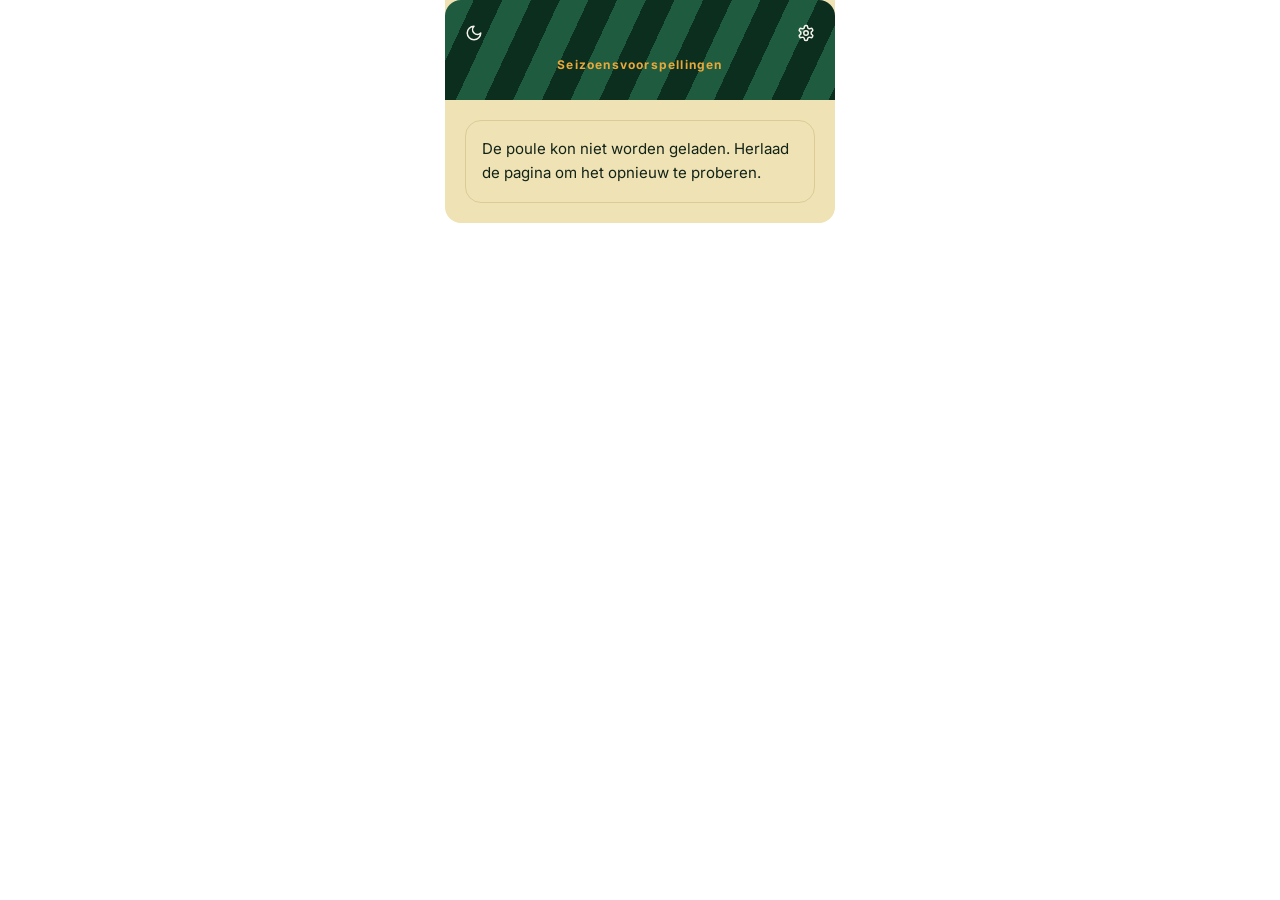
<file: 12/index.html>
<!doctype html>
<html lang="nl">
  <head>
    <meta charset="UTF-8" />
    <meta name="viewport" content="width=device-width, initial-scale=1.0" />
    <script>
      // Punt 15: iPhone en iPad zoomen niet automatisch in bij een typeveld met tekst kleiner dan 16 px.
      // Inzoomen met twee vingers blijft op iOS werken; Android zoomt bij een typeveld niet in en krijgt dit niet.
      if (/iP(hone|ad|od)/.test(navigator.userAgent) || (navigator.platform === "MacIntel" && navigator.maxTouchPoints > 1))
        document.querySelector('meta[name="viewport"]').setAttribute("content", "width=device-width, initial-scale=1.0, maximum-scale=1.0");
    </script>
    <meta name="robots" content="noindex" />
    <link rel="icon" href="data:image/svg+xml,<svg xmlns=%22http://www.w3.org/2000/svg%22 viewBox=%220 0 100 100%22><text y=%22.9em%22 font-size=%2290%22>🏆</text></svg>" />
    <title>Seizoensvoorspellingen</title>
    <script type="module" crossorigin src="/12/assets/index-BlDZa0Xg.js"></script>
    <link rel="modulepreload" crossorigin href="/12/assets/jsx-runtime-By92Zj0g.js">
    <link rel="stylesheet" crossorigin href="/12/assets/index-GMhepbBD.css">
  </head>
  <body>
    <div id="root"></div>
  </body>
</html>
</file>
<file: 12/assets/index-GMhepbBD.css>
@font-face{font-family:Inter Variable;font-style:normal;font-display:swap;font-weight:100 900;src:url(/12/assets/inter-cyrillic-ext-wght-normal-BOeWTOD4.woff2)format("woff2-variations");unicode-range:U+460-52F,U+1C80-1C8A,U+20B4,U+2DE0-2DFF,U+A640-A69F,U+FE2E-FE2F}@font-face{font-family:Inter Variable;font-style:normal;font-display:swap;font-weight:100 900;src:url(/12/assets/inter-cyrillic-wght-normal-DqGufNeO.woff2)format("woff2-variations");unicode-range:U+301,U+400-45F,U+490-491,U+4B0-4B1,U+2116}@font-face{font-family:Inter Variable;font-style:normal;font-display:swap;font-weight:100 900;src:url(/12/assets/inter-greek-ext-wght-normal-DlzME5K_.woff2)format("woff2-variations");unicode-range:U+1F??}@font-face{font-family:Inter Variable;font-style:normal;font-display:swap;font-weight:100 900;src:url(/12/assets/inter-greek-wght-normal-CkhJZR-_.woff2)format("woff2-variations");unicode-range:U+370-377,U+37A-37F,U+384-38A,U+38C,U+38E-3A1,U+3A3-3FF}@font-face{font-family:Inter Variable;font-style:normal;font-display:swap;font-weight:100 900;src:url(/12/assets/inter-vietnamese-wght-normal-CBcvBZtf.woff2)format("woff2-variations");unicode-range:U+102-103,U+110-111,U+128-129,U+168-169,U+1A0-1A1,U+1AF-1B0,U+300-301,U+303-304,U+308-309,U+323,U+329,U+1EA0-1EF9,U+20AB}@font-face{font-family:Inter Variable;font-style:normal;font-display:swap;font-weight:100 900;src:url(/12/assets/inter-latin-ext-wght-normal-DO1Apj_S.woff2)format("woff2-variations");unicode-range:U+100-2BA,U+2BD-2C5,U+2C7-2CC,U+2CE-2D7,U+2DD-2FF,U+304,U+308,U+329,U+1D00-1DBF,U+1E00-1E9F,U+1EF2-1EFF,U+2020,U+20A0-20AB,U+20AD-20C0,U+2113,U+2C60-2C7F,U+A720-A7FF}@font-face{font-family:Inter Variable;font-style:normal;font-display:swap;font-weight:100 900;src:url(/12/assets/inter-latin-wght-normal-Dx4kXJAl.woff2)format("woff2-variations");unicode-range:U+??,U+131,U+152-153,U+2BB-2BC,U+2C6,U+2DA,U+2DC,U+304,U+308,U+329,U+2000-206F,U+20AC,U+2122,U+2191,U+2193,U+2212,U+2215,U+FEFF,U+FFFD}*,:before,:after{--tw-border-spacing-x:0;--tw-border-spacing-y:0;--tw-translate-x:0;--tw-translate-y:0;--tw-rotate:0;--tw-skew-x:0;--tw-skew-y:0;--tw-scale-x:1;--tw-scale-y:1;--tw-pan-x: ;--tw-pan-y: ;--tw-pinch-zoom: ;--tw-scroll-snap-strictness:proximity;--tw-gradient-from-position: ;--tw-gradient-via-position: ;--tw-gradient-to-position: ;--tw-ordinal: ;--tw-slashed-zero: ;--tw-numeric-figure: ;--tw-numeric-spacing: ;--tw-numeric-fraction: ;--tw-ring-inset: ;--tw-ring-offset-width:0px;--tw-ring-offset-color:#fff;--tw-ring-color:#3b82f680;--tw-ring-offset-shadow:0 0 #0000;--tw-ring-shadow:0 0 #0000;--tw-shadow:0 0 #0000;--tw-shadow-colored:0 0 #0000;--tw-blur: ;--tw-brightness: ;--tw-contrast: ;--tw-grayscale: ;--tw-hue-rotate: ;--tw-invert: ;--tw-saturate: ;--tw-sepia: ;--tw-drop-shadow: ;--tw-backdrop-blur: ;--tw-backdrop-brightness: ;--tw-backdrop-contrast: ;--tw-backdrop-grayscale: ;--tw-backdrop-hue-rotate: ;--tw-backdrop-invert: ;--tw-backdrop-opacity: ;--tw-backdrop-saturate: ;--tw-backdrop-sepia: ;--tw-contain-size: ;--tw-contain-layout: ;--tw-contain-paint: ;--tw-contain-style: }::backdrop{--tw-border-spacing-x:0;--tw-border-spacing-y:0;--tw-translate-x:0;--tw-translate-y:0;--tw-rotate:0;--tw-skew-x:0;--tw-skew-y:0;--tw-scale-x:1;--tw-scale-y:1;--tw-pan-x: ;--tw-pan-y: ;--tw-pinch-zoom: ;--tw-scroll-snap-strictness:proximity;--tw-gradient-from-position: ;--tw-gradient-via-position: ;--tw-gradient-to-position: ;--tw-ordinal: ;--tw-slashed-zero: ;--tw-numeric-figure: ;--tw-numeric-spacing: ;--tw-numeric-fraction: ;--tw-ring-inset: ;--tw-ring-offset-width:0px;--tw-ring-offset-color:#fff;--tw-ring-color:#3b82f680;--tw-ring-offset-shadow:0 0 #0000;--tw-ring-shadow:0 0 #0000;--tw-shadow:0 0 #0000;--tw-shadow-colored:0 0 #0000;--tw-blur: ;--tw-brightness: ;--tw-contrast: ;--tw-grayscale: ;--tw-hue-rotate: ;--tw-invert: ;--tw-saturate: ;--tw-sepia: ;--tw-drop-shadow: ;--tw-backdrop-blur: ;--tw-backdrop-brightness: ;--tw-backdrop-contrast: ;--tw-backdrop-grayscale: ;--tw-backdrop-hue-rotate: ;--tw-backdrop-invert: ;--tw-backdrop-opacity: ;--tw-backdrop-saturate: ;--tw-backdrop-sepia: ;--tw-contain-size: ;--tw-contain-layout: ;--tw-contain-paint: ;--tw-contain-style: }*,:before,:after{box-sizing:border-box;border:0 solid #e5e7eb}:before,:after{--tw-content:""}html,:host{-webkit-text-size-adjust:100%;tab-size:4;font-feature-settings:normal;font-variation-settings:normal;-webkit-tap-highlight-color:transparent;font-family:ui-sans-serif,system-ui,sans-serif,Apple Color Emoji,Segoe UI Emoji,Segoe UI Symbol,Noto Color Emoji;line-height:1.5}body{line-height:inherit;margin:0}hr{height:0;color:inherit;border-top-width:1px}abbr:where([title]){-webkit-text-decoration:underline dotted;text-decoration:underline dotted}h1,h2,h3,h4,h5,h6{font-size:inherit;font-weight:inherit}a{color:inherit;-webkit-text-decoration:inherit;text-decoration:inherit}b,strong{font-weight:bolder}code,kbd,samp,pre{font-feature-settings:normal;font-variation-settings:normal;font-family:ui-monospace,SFMono-Regular,Menlo,Monaco,Consolas,Liberation Mono,Courier New,monospace;font-size:1em}small{font-size:80%}sub,sup{vertical-align:baseline;font-size:75%;line-height:0;position:relative}sub{bottom:-.25em}sup{top:-.5em}table{text-indent:0;border-color:inherit;border-collapse:collapse}button,input,optgroup,select,textarea{font-feature-settings:inherit;font-variation-settings:inherit;font-family:inherit;font-size:100%;font-weight:inherit;line-height:inherit;letter-spacing:inherit;color:inherit;margin:0;padding:0}button,select{text-transform:none}button,input:where([type=button]),input:where([type=reset]),input:where([type=submit]){-webkit-appearance:button;background-color:#0000;background-image:none}:-moz-focusring{outline:auto}:-moz-ui-invalid{box-shadow:none}progress{vertical-align:baseline}::-webkit-inner-spin-button{height:auto}::-webkit-outer-spin-button{height:auto}[type=search]{-webkit-appearance:textfield;outline-offset:-2px}::-webkit-search-decoration{-webkit-appearance:none}::-webkit-file-upload-button{-webkit-appearance:button;font:inherit}summary{display:list-item}blockquote,dl,dd,h1,h2,h3,h4,h5,h6,hr,figure,p,pre{margin:0}fieldset{margin:0;padding:0}legend{padding:0}ol,ul,menu{margin:0;padding:0;list-style:none}dialog{padding:0}textarea{resize:vertical}input::placeholder,textarea::placeholder{opacity:1;color:#9ca3af}button,[role=button]{cursor:pointer}:disabled{cursor:default}img,svg,video,canvas,audio,iframe,embed,object{vertical-align:middle;display:block}img,video{max-width:100%;height:auto}[hidden]:where(:not([hidden=until-found])){display:none}body{font-family:Inter Variable,Inter,system-ui,sans-serif}.\!visible{visibility:visible!important}.visible{visibility:visible}.collapse{visibility:collapse}.static{position:static}.fixed{position:fixed}.absolute{position:absolute}.relative{position:relative}.sticky{position:sticky}.-bottom-2{bottom:-.5rem}.-left-2{left:-.5rem}.-right-2{right:-.5rem}.-top-2{top:-.5rem}.mx-3{margin-left:.75rem;margin-right:.75rem}.mx-auto{margin-left:auto;margin-right:auto}.mb-1{margin-bottom:.25rem}.mb-1\.5{margin-bottom:.375rem}.mb-2{margin-bottom:.5rem}.mb-3{margin-bottom:.75rem}.mb-8{margin-bottom:2rem}.ml-1{margin-left:.25rem}.ml-4{margin-left:1rem}.mt-0\.5{margin-top:.125rem}.mt-1{margin-top:.25rem}.mt-1\.5{margin-top:.375rem}.mt-2{margin-top:.5rem}.mt-3{margin-top:.75rem}.mt-4{margin-top:1rem}.mt-6{margin-top:1.5rem}.block{display:block}.flex{display:flex}.inline-flex{display:inline-flex}.table{display:table}.grid{display:grid}.hidden{display:none}.h-1{height:.25rem}.h-full{height:100%}.w-16{width:4rem}.w-full{width:100%}.min-w-0{min-width:0}.max-w-md{max-width:28rem}.flex-1{flex:1}.shrink-0{flex-shrink:0}.transform{transform:translate(var(--tw-translate-x), var(--tw-translate-y)) rotate(var(--tw-rotate)) skewX(var(--tw-skew-x)) skewY(var(--tw-skew-y)) scaleX(var(--tw-scale-x)) scaleY(var(--tw-scale-y))}.cursor-pointer{cursor:pointer}.resize{resize:both}.appearance-none{appearance:none}.grid-cols-2{grid-template-columns:repeat(2,minmax(0,1fr))}.flex-col{flex-direction:column}.flex-wrap{flex-wrap:wrap}.items-start{align-items:flex-start}.items-end{align-items:flex-end}.items-center{align-items:center}.items-baseline{align-items:baseline}.items-stretch{align-items:stretch}.justify-start{justify-content:flex-start}.justify-end{justify-content:flex-end}.justify-center{justify-content:center}.justify-between{justify-content:space-between}.gap-0\.5{gap:.125rem}.gap-1{gap:.25rem}.gap-1\.5{gap:.375rem}.gap-2{gap:.5rem}.gap-2\.5{gap:.625rem}.gap-3{gap:.75rem}.gap-4{gap:1rem}.gap-x-1{column-gap:.25rem}.self-start{align-self:flex-start}.overflow-hidden{overflow:hidden}.overflow-x-auto{overflow-x:auto}.overflow-y-auto{overflow-y:auto}.truncate{text-overflow:ellipsis;white-space:nowrap;overflow:hidden}.text-ellipsis{text-overflow:ellipsis}.whitespace-normal{white-space:normal}.whitespace-nowrap{white-space:nowrap}.rounded{border-radius:.25rem}.rounded-2xl{border-radius:1rem}.rounded-full{border-radius:9999px}.rounded-lg{border-radius:.5rem}.rounded-md{border-radius:.375rem}.rounded-xl{border-radius:.75rem}.rounded-b-2xl{border-bottom-right-radius:1rem;border-bottom-left-radius:1rem}.rounded-t-2xl{border-top-left-radius:1rem;border-top-right-radius:1rem}.rounded-t-lg{border-top-left-radius:.5rem;border-top-right-radius:.5rem}.border{border-width:1px}.p-1{padding:.25rem}.p-10{padding:2.5rem}.p-2{padding:.5rem}.p-3{padding:.75rem}.p-4{padding:1rem}.p-5{padding:1.25rem}.px-1{padding-left:.25rem;padding-right:.25rem}.px-1\.5{padding-left:.375rem;padding-right:.375rem}.px-2{padding-left:.5rem;padding-right:.5rem}.px-3{padding-left:.75rem;padding-right:.75rem}.px-4{padding-left:1rem;padding-right:1rem}.px-5{padding-left:1.25rem;padding-right:1.25rem}.py-0\.5{padding-top:.125rem;padding-bottom:.125rem}.py-1{padding-top:.25rem;padding-bottom:.25rem}.py-1\.5{padding-top:.375rem;padding-bottom:.375rem}.py-2{padding-top:.5rem;padding-bottom:.5rem}.py-2\.5{padding-top:.625rem;padding-bottom:.625rem}.py-3{padding-top:.75rem;padding-bottom:.75rem}.py-3\.5{padding-top:.875rem;padding-bottom:.875rem}.py-5{padding-top:1.25rem;padding-bottom:1.25rem}.py-6{padding-top:1.5rem;padding-bottom:1.5rem}.pb-0\.5{padding-bottom:.125rem}.pb-2{padding-bottom:.5rem}.pb-3{padding-bottom:.75rem}.pl-1\.5{padding-left:.375rem}.pl-2{padding-left:.5rem}.pl-3{padding-left:.75rem}.pr-2{padding-right:.5rem}.pr-3{padding-right:.75rem}.pr-4{padding-right:1rem}.pr-8{padding-right:2rem}.pt-1{padding-top:.25rem}.pt-2{padding-top:.5rem}.text-left{text-align:left}.text-center{text-align:center}.text-right{text-align:right}.text-2xl{font-size:1.5rem;line-height:2rem}.text-\[10px\]{font-size:10px}.text-\[11px\]{font-size:11px}.text-\[12px\]{font-size:12px}.text-\[13px\]{font-size:13px}.text-\[14px\]{font-size:14px}.text-\[15px\]{font-size:15px}.text-\[9px\]{font-size:9px}.text-base{font-size:1rem;line-height:1.5rem}.text-lg{font-size:1.125rem;line-height:1.75rem}.text-xl{font-size:1.25rem;line-height:1.75rem}.text-xs{font-size:.75rem;line-height:1rem}.font-bold{font-weight:700}.font-extrabold{font-weight:800}.font-normal{font-weight:400}.uppercase{text-transform:uppercase}.italic{font-style:italic}.leading-relaxed{line-height:1.625}.leading-tight{line-height:1.25}.tracking-tight{letter-spacing:-.025em}.tracking-wide{letter-spacing:.025em}.tracking-widest{letter-spacing:.1em}.underline{text-decoration-line:underline}.\!shadow{--tw-shadow:0 1px 3px 0 #0000001a, 0 1px 2px -1px #0000001a!important;--tw-shadow-colored:0 1px 3px 0 var(--tw-shadow-color), 0 1px 2px -1px var(--tw-shadow-color)!important;box-shadow:var(--tw-ring-offset-shadow,0 0 #0000), var(--tw-ring-shadow,0 0 #0000), var(--tw-shadow)!important}.shadow{--tw-shadow:0 1px 3px 0 #0000001a, 0 1px 2px -1px #0000001a;--tw-shadow-colored:0 1px 3px 0 var(--tw-shadow-color), 0 1px 2px -1px var(--tw-shadow-color);box-shadow:var(--tw-ring-offset-shadow,0 0 #0000), var(--tw-ring-shadow,0 0 #0000), var(--tw-shadow)}.filter{filter:var(--tw-blur) var(--tw-brightness) var(--tw-contrast) var(--tw-grayscale) var(--tw-hue-rotate) var(--tw-invert) var(--tw-saturate) var(--tw-sepia) var(--tw-drop-shadow)}.transition{transition-property:color,background-color,border-color,text-decoration-color,fill,stroke,opacity,box-shadow,transform,filter,-webkit-backdrop-filter,backdrop-filter;transition-duration:.15s;transition-timing-function:cubic-bezier(.4,0,.2,1)}@media (min-width:640px){.sm\:max-w-\[390px\]{max-width:390px}}
</file>
<file: 200/assets/index-BsXtmhs5.css>
@font-face{font-family:Inter Variable;font-style:normal;font-display:swap;font-weight:100 900;src:url(/200/assets/inter-cyrillic-ext-wght-normal-BOeWTOD4.woff2)format("woff2-variations");unicode-range:U+460-52F,U+1C80-1C8A,U+20B4,U+2DE0-2DFF,U+A640-A69F,U+FE2E-FE2F}@font-face{font-family:Inter Variable;font-style:normal;font-display:swap;font-weight:100 900;src:url(/200/assets/inter-cyrillic-wght-normal-DqGufNeO.woff2)format("woff2-variations");unicode-range:U+301,U+400-45F,U+490-491,U+4B0-4B1,U+2116}@font-face{font-family:Inter Variable;font-style:normal;font-display:swap;font-weight:100 900;src:url(/200/assets/inter-greek-ext-wght-normal-DlzME5K_.woff2)format("woff2-variations");unicode-range:U+1F??}@font-face{font-family:Inter Variable;font-style:normal;font-display:swap;font-weight:100 900;src:url(/200/assets/inter-greek-wght-normal-CkhJZR-_.woff2)format("woff2-variations");unicode-range:U+370-377,U+37A-37F,U+384-38A,U+38C,U+38E-3A1,U+3A3-3FF}@font-face{font-family:Inter Variable;font-style:normal;font-display:swap;font-weight:100 900;src:url(/200/assets/inter-vietnamese-wght-normal-CBcvBZtf.woff2)format("woff2-variations");unicode-range:U+102-103,U+110-111,U+128-129,U+168-169,U+1A0-1A1,U+1AF-1B0,U+300-301,U+303-304,U+308-309,U+323,U+329,U+1EA0-1EF9,U+20AB}@font-face{font-family:Inter Variable;font-style:normal;font-display:swap;font-weight:100 900;src:url(/200/assets/inter-latin-ext-wght-normal-DO1Apj_S.woff2)format("woff2-variations");unicode-range:U+100-2BA,U+2BD-2C5,U+2C7-2CC,U+2CE-2D7,U+2DD-2FF,U+304,U+308,U+329,U+1D00-1DBF,U+1E00-1E9F,U+1EF2-1EFF,U+2020,U+20A0-20AB,U+20AD-20C0,U+2113,U+2C60-2C7F,U+A720-A7FF}@font-face{font-family:Inter Variable;font-style:normal;font-display:swap;font-weight:100 900;src:url(/200/assets/inter-latin-wght-normal-Dx4kXJAl.woff2)format("woff2-variations");unicode-range:U+??,U+131,U+152-153,U+2BB-2BC,U+2C6,U+2DA,U+2DC,U+304,U+308,U+329,U+2000-206F,U+20AC,U+2122,U+2191,U+2193,U+2212,U+2215,U+FEFF,U+FFFD}*,:before,:after{--tw-border-spacing-x:0;--tw-border-spacing-y:0;--tw-translate-x:0;--tw-translate-y:0;--tw-rotate:0;--tw-skew-x:0;--tw-skew-y:0;--tw-scale-x:1;--tw-scale-y:1;--tw-pan-x: ;--tw-pan-y: ;--tw-pinch-zoom: ;--tw-scroll-snap-strictness:proximity;--tw-gradient-from-position: ;--tw-gradient-via-position: ;--tw-gradient-to-position: ;--tw-ordinal: ;--tw-slashed-zero: ;--tw-numeric-figure: ;--tw-numeric-spacing: ;--tw-numeric-fraction: ;--tw-ring-inset: ;--tw-ring-offset-width:0px;--tw-ring-offset-color:#fff;--tw-ring-color:#3b82f680;--tw-ring-offset-shadow:0 0 #0000;--tw-ring-shadow:0 0 #0000;--tw-shadow:0 0 #0000;--tw-shadow-colored:0 0 #0000;--tw-blur: ;--tw-brightness: ;--tw-contrast: ;--tw-grayscale: ;--tw-hue-rotate: ;--tw-invert: ;--tw-saturate: ;--tw-sepia: ;--tw-drop-shadow: ;--tw-backdrop-blur: ;--tw-backdrop-brightness: ;--tw-backdrop-contrast: ;--tw-backdrop-grayscale: ;--tw-backdrop-hue-rotate: ;--tw-backdrop-invert: ;--tw-backdrop-opacity: ;--tw-backdrop-saturate: ;--tw-backdrop-sepia: ;--tw-contain-size: ;--tw-contain-layout: ;--tw-contain-paint: ;--tw-contain-style: }::backdrop{--tw-border-spacing-x:0;--tw-border-spacing-y:0;--tw-translate-x:0;--tw-translate-y:0;--tw-rotate:0;--tw-skew-x:0;--tw-skew-y:0;--tw-scale-x:1;--tw-scale-y:1;--tw-pan-x: ;--tw-pan-y: ;--tw-pinch-zoom: ;--tw-scroll-snap-strictness:proximity;--tw-gradient-from-position: ;--tw-gradient-via-position: ;--tw-gradient-to-position: ;--tw-ordinal: ;--tw-slashed-zero: ;--tw-numeric-figure: ;--tw-numeric-spacing: ;--tw-numeric-fraction: ;--tw-ring-inset: ;--tw-ring-offset-width:0px;--tw-ring-offset-color:#fff;--tw-ring-color:#3b82f680;--tw-ring-offset-shadow:0 0 #0000;--tw-ring-shadow:0 0 #0000;--tw-shadow:0 0 #0000;--tw-shadow-colored:0 0 #0000;--tw-blur: ;--tw-brightness: ;--tw-contrast: ;--tw-grayscale: ;--tw-hue-rotate: ;--tw-invert: ;--tw-saturate: ;--tw-sepia: ;--tw-drop-shadow: ;--tw-backdrop-blur: ;--tw-backdrop-brightness: ;--tw-backdrop-contrast: ;--tw-backdrop-grayscale: ;--tw-backdrop-hue-rotate: ;--tw-backdrop-invert: ;--tw-backdrop-opacity: ;--tw-backdrop-saturate: ;--tw-backdrop-sepia: ;--tw-contain-size: ;--tw-contain-layout: ;--tw-contain-paint: ;--tw-contain-style: }*,:before,:after{box-sizing:border-box;border:0 solid #e5e7eb}:before,:after{--tw-content:""}html,:host{-webkit-text-size-adjust:100%;tab-size:4;font-feature-settings:normal;font-variation-settings:normal;-webkit-tap-highlight-color:transparent;font-family:ui-sans-serif,system-ui,sans-serif,Apple Color Emoji,Segoe UI Emoji,Segoe UI Symbol,Noto Color Emoji;line-height:1.5}body{line-height:inherit;margin:0}hr{height:0;color:inherit;border-top-width:1px}abbr:where([title]){-webkit-text-decoration:underline dotted;text-decoration:underline dotted}h1,h2,h3,h4,h5,h6{font-size:inherit;font-weight:inherit}a{color:inherit;-webkit-text-decoration:inherit;text-decoration:inherit}b,strong{font-weight:bolder}code,kbd,samp,pre{font-feature-settings:normal;font-variation-settings:normal;font-family:ui-monospace,SFMono-Regular,Menlo,Monaco,Consolas,Liberation Mono,Courier New,monospace;font-size:1em}small{font-size:80%}sub,sup{vertical-align:baseline;font-size:75%;line-height:0;position:relative}sub{bottom:-.25em}sup{top:-.5em}table{text-indent:0;border-color:inherit;border-collapse:collapse}button,input,optgroup,select,textarea{font-feature-settings:inherit;font-variation-settings:inherit;font-family:inherit;font-size:100%;font-weight:inherit;line-height:inherit;letter-spacing:inherit;color:inherit;margin:0;padding:0}button,select{text-transform:none}button,input:where([type=button]),input:where([type=reset]),input:where([type=submit]){-webkit-appearance:button;background-color:#0000;background-image:none}:-moz-focusring{outline:auto}:-moz-ui-invalid{box-shadow:none}progress{vertical-align:baseline}::-webkit-inner-spin-button{height:auto}::-webkit-outer-spin-button{height:auto}[type=search]{-webkit-appearance:textfield;outline-offset:-2px}::-webkit-search-decoration{-webkit-appearance:none}::-webkit-file-upload-button{-webkit-appearance:button;font:inherit}summary{display:list-item}blockquote,dl,dd,h1,h2,h3,h4,h5,h6,hr,figure,p,pre{margin:0}fieldset{margin:0;padding:0}legend{padding:0}ol,ul,menu{margin:0;padding:0;list-style:none}dialog{padding:0}textarea{resize:vertical}input::placeholder,textarea::placeholder{opacity:1;color:#9ca3af}button,[role=button]{cursor:pointer}:disabled{cursor:default}img,svg,video,canvas,audio,iframe,embed,object{vertical-align:middle;display:block}img,video{max-width:100%;height:auto}[hidden]:where(:not([hidden=until-found])){display:none}body{font-family:Inter Variable,Inter,system-ui,sans-serif}.\!visible{visibility:visible!important}.visible{visibility:visible}.collapse{visibility:collapse}.static{position:static}.fixed{position:fixed}.absolute{position:absolute}.relative{position:relative}.sticky{position:sticky}.-bottom-2{bottom:-.5rem}.-left-2{left:-.5rem}.-right-2{right:-.5rem}.-top-2{top:-.5rem}.mx-3{margin-left:.75rem;margin-right:.75rem}.mx-auto{margin-left:auto;margin-right:auto}.mb-1{margin-bottom:.25rem}.mb-1\.5{margin-bottom:.375rem}.mb-2{margin-bottom:.5rem}.mb-3{margin-bottom:.75rem}.mb-8{margin-bottom:2rem}.ml-1{margin-left:.25rem}.ml-4{margin-left:1rem}.mt-0\.5{margin-top:.125rem}.mt-1{margin-top:.25rem}.mt-1\.5{margin-top:.375rem}.mt-2{margin-top:.5rem}.mt-3{margin-top:.75rem}.mt-4{margin-top:1rem}.mt-6{margin-top:1.5rem}.block{display:block}.flex{display:flex}.inline-flex{display:inline-flex}.table{display:table}.grid{display:grid}.hidden{display:none}.h-1{height:.25rem}.h-full{height:100%}.w-16{width:4rem}.w-full{width:100%}.min-w-0{min-width:0}.max-w-md{max-width:28rem}.flex-1{flex:1}.shrink-0{flex-shrink:0}.transform{transform:translate(var(--tw-translate-x), var(--tw-translate-y)) rotate(var(--tw-rotate)) skewX(var(--tw-skew-x)) skewY(var(--tw-skew-y)) scaleX(var(--tw-scale-x)) scaleY(var(--tw-scale-y))}.cursor-pointer{cursor:pointer}.resize{resize:both}.appearance-none{appearance:none}.grid-cols-2{grid-template-columns:repeat(2,minmax(0,1fr))}.flex-col{flex-direction:column}.flex-wrap{flex-wrap:wrap}.items-start{align-items:flex-start}.items-end{align-items:flex-end}.items-center{align-items:center}.items-baseline{align-items:baseline}.items-stretch{align-items:stretch}.justify-start{justify-content:flex-start}.justify-end{justify-content:flex-end}.justify-center{justify-content:center}.justify-between{justify-content:space-between}.gap-0\.5{gap:.125rem}.gap-1{gap:.25rem}.gap-1\.5{gap:.375rem}.gap-2{gap:.5rem}.gap-2\.5{gap:.625rem}.gap-3{gap:.75rem}.gap-4{gap:1rem}.gap-x-1{column-gap:.25rem}.self-start{align-self:flex-start}.overflow-hidden{overflow:hidden}.overflow-x-auto{overflow-x:auto}.overflow-y-auto{overflow-y:auto}.truncate{text-overflow:ellipsis;white-space:nowrap;overflow:hidden}.text-ellipsis{text-overflow:ellipsis}.whitespace-normal{white-space:normal}.whitespace-nowrap{white-space:nowrap}.rounded{border-radius:.25rem}.rounded-2xl{border-radius:1rem}.rounded-full{border-radius:9999px}.rounded-lg{border-radius:.5rem}.rounded-md{border-radius:.375rem}.rounded-xl{border-radius:.75rem}.rounded-b-2xl{border-bottom-right-radius:1rem;border-bottom-left-radius:1rem}.rounded-t-2xl{border-top-left-radius:1rem;border-top-right-radius:1rem}.rounded-t-lg{border-top-left-radius:.5rem;border-top-right-radius:.5rem}.border{border-width:1px}.p-1{padding:.25rem}.p-10{padding:2.5rem}.p-2{padding:.5rem}.p-3{padding:.75rem}.p-4{padding:1rem}.p-5{padding:1.25rem}.px-1{padding-left:.25rem;padding-right:.25rem}.px-1\.5{padding-left:.375rem;padding-right:.375rem}.px-2{padding-left:.5rem;padding-right:.5rem}.px-3{padding-left:.75rem;padding-right:.75rem}.px-4{padding-left:1rem;padding-right:1rem}.px-5{padding-left:1.25rem;padding-right:1.25rem}.py-0\.5{padding-top:.125rem;padding-bottom:.125rem}.py-1{padding-top:.25rem;padding-bottom:.25rem}.py-1\.5{padding-top:.375rem;padding-bottom:.375rem}.py-2{padding-top:.5rem;padding-bottom:.5rem}.py-2\.5{padding-top:.625rem;padding-bottom:.625rem}.py-3{padding-top:.75rem;padding-bottom:.75rem}.py-3\.5{padding-top:.875rem;padding-bottom:.875rem}.py-5{padding-top:1.25rem;padding-bottom:1.25rem}.py-6{padding-top:1.5rem;padding-bottom:1.5rem}.pb-0\.5{padding-bottom:.125rem}.pb-2{padding-bottom:.5rem}.pb-3{padding-bottom:.75rem}.pl-1\.5{padding-left:.375rem}.pl-2{padding-left:.5rem}.pl-3{padding-left:.75rem}.pr-2{padding-right:.5rem}.pr-3{padding-right:.75rem}.pr-4{padding-right:1rem}.pr-8{padding-right:2rem}.pt-1{padding-top:.25rem}.pt-2{padding-top:.5rem}.text-left{text-align:left}.text-center{text-align:center}.text-right{text-align:right}.text-2xl{font-size:1.5rem;line-height:2rem}.text-\[10px\]{font-size:10px}.text-\[11px\]{font-size:11px}.text-\[12px\]{font-size:12px}.text-\[13px\]{font-size:13px}.text-\[14px\]{font-size:14px}.text-\[15px\]{font-size:15px}.text-\[9px\]{font-size:9px}.text-base{font-size:1rem;line-height:1.5rem}.text-lg{font-size:1.125rem;line-height:1.75rem}.text-xl{font-size:1.25rem;line-height:1.75rem}.text-xs{font-size:.75rem;line-height:1rem}.font-bold{font-weight:700}.font-extrabold{font-weight:800}.font-normal{font-weight:400}.uppercase{text-transform:uppercase}.italic{font-style:italic}.leading-relaxed{line-height:1.625}.leading-tight{line-height:1.25}.tracking-tight{letter-spacing:-.025em}.tracking-wide{letter-spacing:.025em}.tracking-widest{letter-spacing:.1em}.underline{text-decoration-line:underline}.\!shadow{--tw-shadow:0 1px 3px 0 #0000001a, 0 1px 2px -1px #0000001a!important;--tw-shadow-colored:0 1px 3px 0 var(--tw-shadow-color), 0 1px 2px -1px var(--tw-shadow-color)!important;box-shadow:var(--tw-ring-offset-shadow,0 0 #0000), var(--tw-ring-shadow,0 0 #0000), var(--tw-shadow)!important}.shadow{--tw-shadow:0 1px 3px 0 #0000001a, 0 1px 2px -1px #0000001a;--tw-shadow-colored:0 1px 3px 0 var(--tw-shadow-color), 0 1px 2px -1px var(--tw-shadow-color);box-shadow:var(--tw-ring-offset-shadow,0 0 #0000), var(--tw-ring-shadow,0 0 #0000), var(--tw-shadow)}.filter{filter:var(--tw-blur) var(--tw-brightness) var(--tw-contrast) var(--tw-grayscale) var(--tw-hue-rotate) var(--tw-invert) var(--tw-saturate) var(--tw-sepia) var(--tw-drop-shadow)}.transition{transition-property:color,background-color,border-color,text-decoration-color,fill,stroke,opacity,box-shadow,transform,filter,-webkit-backdrop-filter,backdrop-filter;transition-duration:.15s;transition-timing-function:cubic-bezier(.4,0,.2,1)}@media (min-width:640px){.sm\:max-w-\[390px\]{max-width:390px}}
</file>
